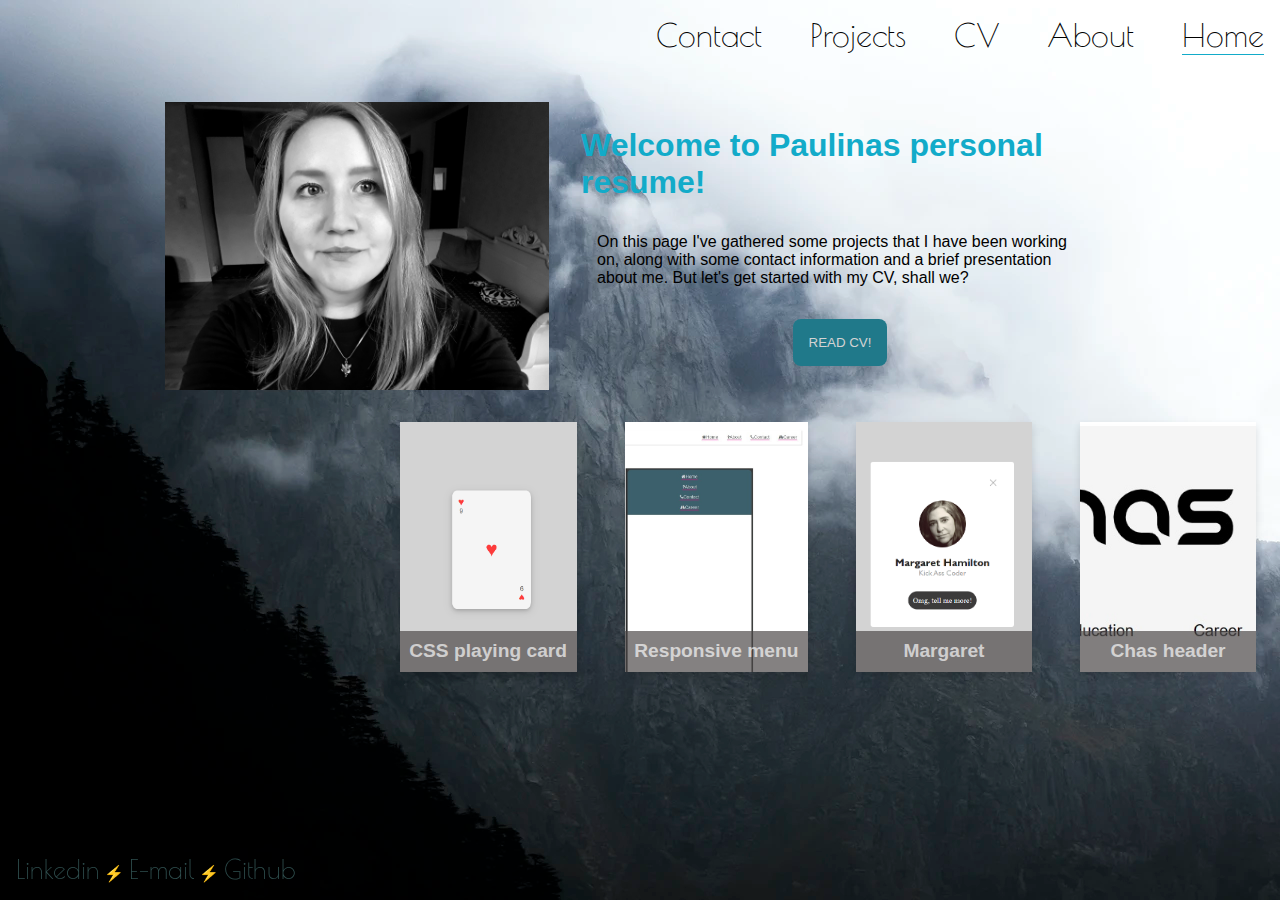
<file: index.html>
<!DOCTYPE html>
<html lang="en">
  <head>
    <meta charset="UTF-8" />
    <meta name="viewport" content="width=device-width, initial-scale=1.0" />
    <meta
      name="description"
      content="I'm a Fullstack JavaScript student - Check out my projects, resume and contact me!"
    />
    <link rel="stylesheet" href="./css/main.css" />
    <link rel="preconnect" href="https://fonts.googleapis.com" />
    <link rel="preconnect" href="https://fonts.gstatic.com" crossorigin />
    <link
      href="https://fonts.googleapis.com/css2?family=Poiret+One&display=swap"
      rel="stylesheet"
    />
    <title>Welcome to Paulinas personal resume! | Frontpage</title>
  </head>
  <body>
    <header>
      <nav class="nav-bar">
        <ul class="nav-list">
          <li class="nav-text">
            <a href="contact.html" class="nav-link">Contact</a>
          </li>
          <li class="nav-text">
            <a href="projects.html" class="nav-link">Projects</a>
          </li>
          <li class="nav-text"><a href="cv.html" class="nav-link">CV</a></li>
          <li class="nav-text">
            <a href="about.html" class="nav-link">About</a>
          </li>
          <li class="nav-text">
            <a href="index.html" class="current nav-link">Home</a>
          </li>
        </ul>
      </nav>
    </header>
    <main>
      <div class="profile">
        <img
          src="img/paulina_profile.jpg"
          alt="Paulinas Profilbild"
          class="profile-img"
        />
        <section class="profile-text">
          <h1 class="profile-heading">Welcome to Paulinas personal resume!</h1>
          <p class="profile-description">
            On this page I've gathered some projects that I have been working
            on, along with some contact information and a brief presentation
            about me. But let's get started with my CV, shall we?
          </p>

          <form action="cv.html">
            <button type="submit">READ CV!</button>
          </form>
        </section>
      </div>

      <div class="projects">
        <section class="project project-1">
          <div class="project-img1">
            <div class="card-text">
              <a href="projects.html" class="project-link"
                ><h2>CSS playing card</h2></a
              >
            </div>
          </div>
        </section>
        <section class="project project-2">
          <div class="project-img2">
            <div class="card-text">
              <a href="projects.html" class="project-link"
                ><h2>Responsive menu</h2></a
              >
            </div>
          </div>
        </section>
        <section class="project project-3">
          <div class="project-img3">
            <div class="card-text">
              <a href="projects.html" class="project-link"><h2>Margaret</h2></a>
            </div>
          </div>
        </section>
        <section class="project project-4">
          <div class="project-img4">
            <div class="card-text">
              <a href="projects.html" class="project-link"
                ><h2>Chas header</h2></a
              >
            </div>
          </div>
        </section>
      </div>
    </main>

    <footer id="footer">
      <a
        href="https://www.linkedin.com/in/paulina-kattilavaara-303813292/"
        target="_blank"
        class="footer-link"
        >Linkedin</a
      >
      &#9889;
      <a
        href="mailto:paulina.kattilavaara@chasacademy.se"
        target="_blank"
        class="footer-link"
        >E-mail</a
      >
      &#9889;
      <a
        href="https://github.com/paulinakattilavaara"
        target="_blank"
        class="footer-link"
        >Github</a
      >
    </footer>
  </body>
</html>
</file>
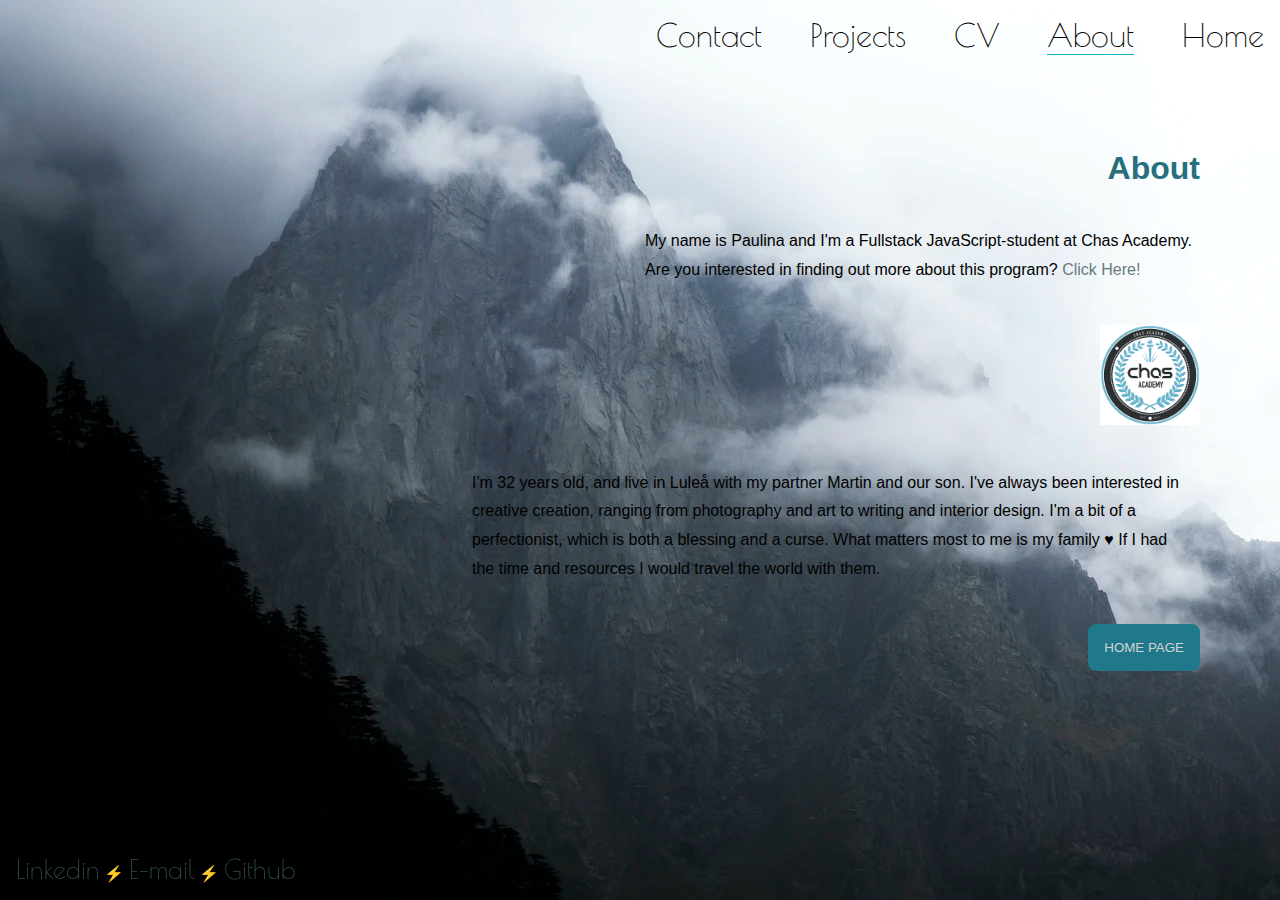
<file: about.html>
<!DOCTYPE html>
<html lang="en">
  <head>
    <meta charset="UTF-8" />
    <meta name="viewport" content="width=device-width, initial-scale=1.0" />
    <meta
      name="description"
      content="I'm Paulina, a Fullstack JavaScript student. Want to know more?"
    />
    <link rel="stylesheet" href="./css/main.css" />
    <link rel="stylesheet" href="./css/subpage.css" />
    <link rel="stylesheet" href="./css/about.css" />
    <link rel="preconnect" href="https://fonts.googleapis.com" />
    <link rel="preconnect" href="https://fonts.gstatic.com" crossorigin />
    <link
      href="https://fonts.googleapis.com/css2?family=Poiret+One&display=swap"
      rel="stylesheet"
    />
    <title>Welcome to Paulinas personal resume! | About Me</title>
  </head>
  <body>
    <header>
      <nav class="nav-bar">
        <ul class="nav-list">
          <li class="nav-text">
            <a href="contact.html" class="nav-link">Contact</a>
          </li>
          <li class="nav-text">
            <a href="projects.html" class="nav-link">Projects</a>
          </li>
          <li class="nav-text"><a href="cv.html" class="nav-link">CV</a></li>
          <li class="nav-text">
            <a href="about.html" class="current nav-link">About</a>
          </li>
          <li class="nav-text">
            <a href="index.html" class="nav-link">Home</a>
          </li>
        </ul>
      </nav>
    </header>
    <main>
      <article class="subpage">
        <div class="about">
          <h1 class="subpage-heading">About</h1>
          <p class="subpage-text">
            My name is Paulina and I'm a Fullstack JavaScript-student at Chas
            Academy. <br />Are you interested in finding out more about this
            program?
            <a
              class="contact-link"
              href="https://chasacademy.se/program/fullstackutvecklare-javascript-flera-studieorter"
              target="_blank"
              >Click Here!</a
            >
          </p>

          <a
            href="https://chasacademy.se/program/fullstackutvecklare-javascript-flera-studieorter"
            target="_blank"
          >
            <img src="img/chas.png" alt="Chas Logo" class="chas-logo"
          /></a>
          <div class="about-me">
            <p class="subpage-text">
              I'm 32 years old, and live in Luleå with my partner Martin and our
              son. I've always been interested in creative creation, ranging
              from photography and art to writing and interior design. I'm a bit
              of a perfectionist, which is both a blessing and a curse. What
              matters most to me is my family &#9829; If I had the time and
              resources I would travel the world with them.
            </p>
          </div>
        </div>
        <form action="index.html" class="subpage-button">
          <button type="submit">HOME PAGE</button>
        </form>
      </article>
    </main>

    <footer id="footer">
      <a
        href="https://www.linkedin.com/in/paulina-kattilavaara-303813292/"
        target="_blank"
        class="footer-link"
        >Linkedin</a
      >
      &#9889;
      <a
        href="mailto:paulina.kattilavaara@chasacademy.se"
        target="_blank"
        class="footer-link"
        >E-mail</a
      >
      &#9889;
      <a
        href="https://github.com/paulinakattilavaara"
        target="_blank"
        class="footer-link"
        >Github</a
      >
    </footer>
  </body>
</html>
</file>
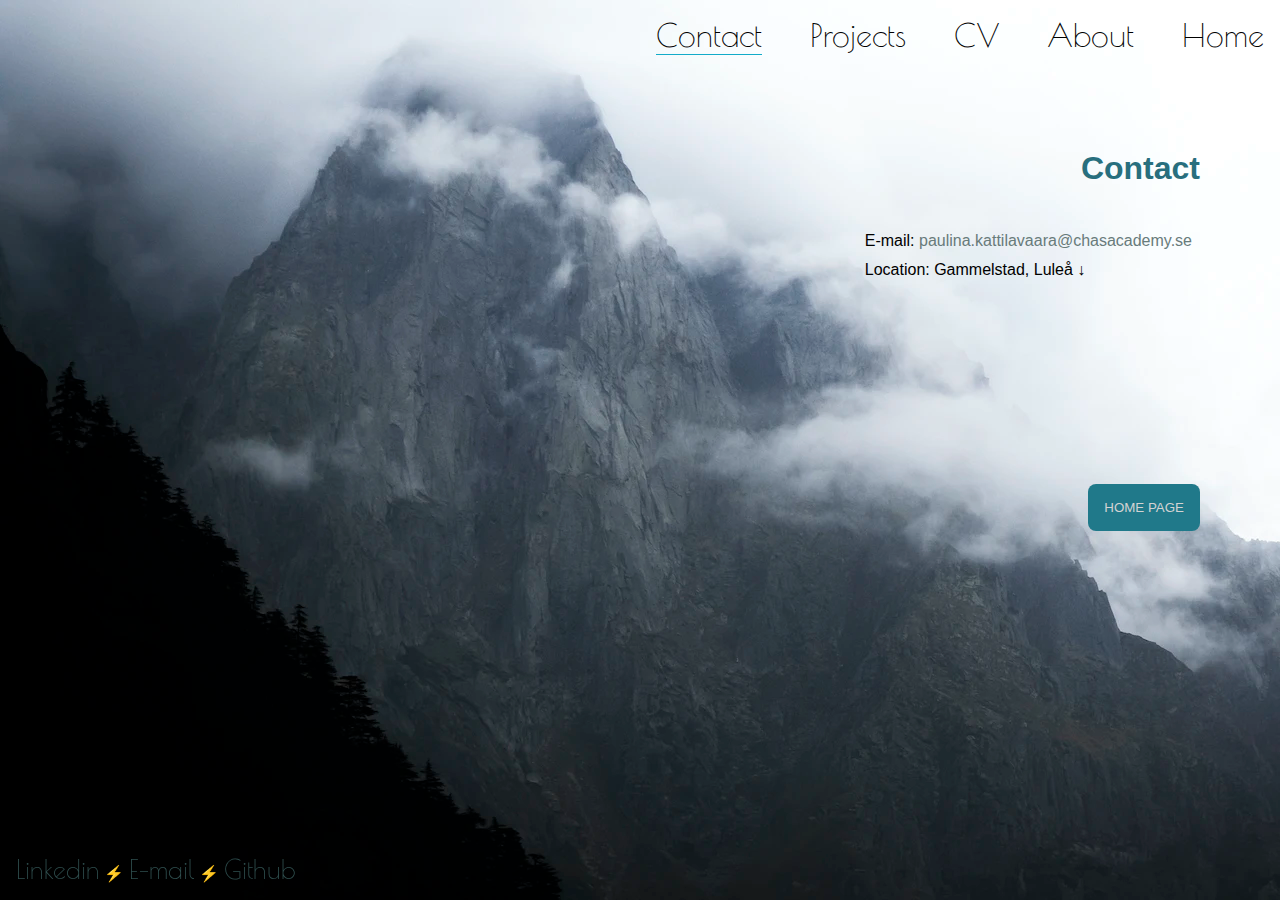
<file: contact.html>
<!DOCTYPE html>
<html lang="en">
  <head>
    <meta charset="UTF-8" />
    <meta name="viewport" content="width=device-width, initial-scale=1.0" />
    <meta
      name="description"
      content="Do you want to collab? Get in touch with me here!"
    />
    <link rel="stylesheet" href="./css/main.css" />
    <link rel="stylesheet" href="./css/subpage.css" />
    <link rel="stylesheet" href="./css/contact.css" />
    <link rel="preconnect" href="https://fonts.googleapis.com" />
    <link rel="preconnect" href="https://fonts.gstatic.com" crossorigin />
    <link
      href="https://fonts.googleapis.com/css2?family=Poiret+One&display=swap"
      rel="stylesheet"
    />
    <title>Welcome to Paulinas personal resume! | Contact Me!</title>
  </head>
  <body>
    <header>
      <nav class="nav-bar">
        <ul class="nav-list">
          <li class="nav-text">
            <a href="contact.html" class="current nav-link">Contact</a>
          </li>
          <li class="nav-text">
            <a href="projects.html" class="nav-link">Projects</a>
          </li>
          <li class="nav-text"><a href="cv.html" class="nav-link">CV</a></li>
          <li class="nav-text">
            <a href="about.html" class="nav-link">About</a>
          </li>
          <li class="nav-text">
            <a href="index.html" class="nav-link">Home</a>
          </li>
        </ul>
      </nav>
    </header>

    <main>
      <article class="subpage">
        <h1 class="subpage-heading">Contact</h1>
        <p class="subpage-text">
          E-mail:
          <a
            href="mailto:paulina.kattilavaara@chasacademy.se"
            target="_blank"
            class="contact-link"
            >paulina.kattilavaara@chasacademy.se</a
          ><br />
          Location: Gammelstad, Luleå &darr;
          <br />
          <iframe
            src="https://www.google.com/maps/embed?pb=!1m18!1m12!1m3!1d12718.665963816387!2d21.974229560230064!3d65.64209497113706!2m3!1f0!2f0!3f0!3m2!1i1024!2i768!4f13.1!3m3!1m2!1s0x467f6678d910b155%3A0xccd5b173810ce78e!2s954%2031%20Gammelstad!5e1!3m2!1ssv!2sse!4v1695384422062!5m2!1ssv!2sse"
            style="border: 0"
            allowfullscreen=""
            loading="lazy"
            referrerpolicy="no-referrer-when-downgrade"
          ></iframe>
          <br />
        </p>
        <form action="index.html" class="subpage-button">
          <button type="submit">HOME PAGE</button>
        </form>
      </article>
    </main>

    <footer id="footer">
      <a
        href="https://www.linkedin.com/in/paulina-kattilavaara-303813292/"
        target="_blank"
        class="footer-link"
        >Linkedin</a
      >
      &#9889;
      <a
        href="mailto:paulina.kattilavaara@chasacademy.se"
        target="_blank"
        class="footer-link"
        >E-mail</a
      >
      &#9889;
      <a
        href="https://github.com/paulinakattilavaara"
        target="_blank"
        class="footer-link"
        >Github</a
      >
    </footer>
  </body>
</html>
</file>
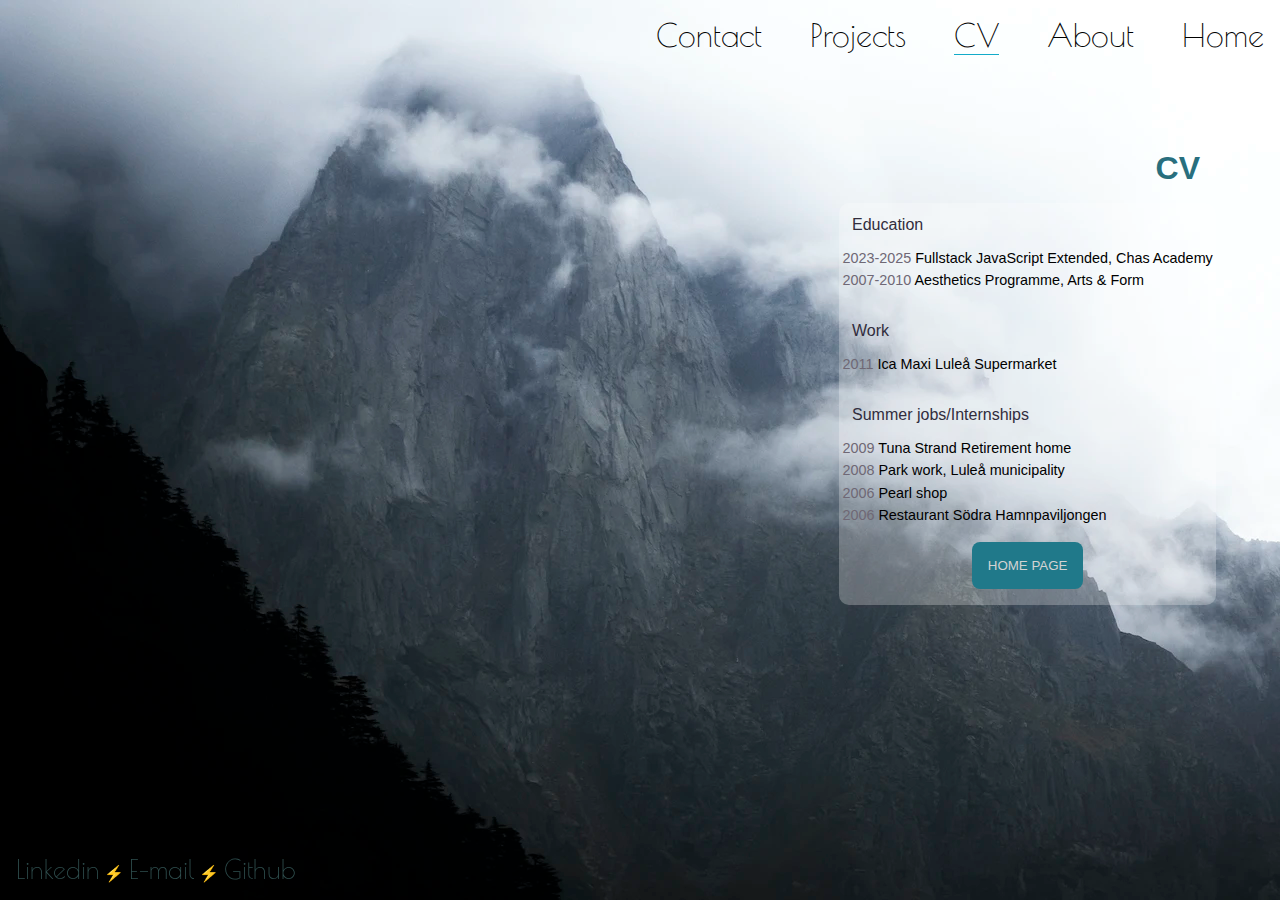
<file: cv.html>
<!DOCTYPE html>
<html lang="en">
  <head>
    <meta charset="UTF-8" />
    <meta name="viewport" content="width=device-width, initial-scale=1.0" />
    <meta
      name="description"
      content="Read my resume and see if you can stay awake!"
    />
    <link rel="stylesheet" href="./css/main.css" />
    <link rel="stylesheet" href="./css/subpage.css" />
    <link rel="stylesheet" href="./css/cv.css" />
    <link rel="preconnect" href="https://fonts.googleapis.com" />
    <link rel="preconnect" href="https://fonts.gstatic.com" crossorigin />
    <link
      href="https://fonts.googleapis.com/css2?family=Poiret+One&display=swap"
      rel="stylesheet"
    />
    <title>Welcome to Paulinas personal resume! | My CV</title>
  </head>
  <body>
    <header>
      <nav class="nav-bar">
        <ul class="nav-list">
          <li class="nav-text">
            <a href="contact.html" class="nav-link">Contact</a>
          </li>
          <li class="nav-text">
            <a href="projects.html" class="nav-link">Projects</a>
          </li>
          <li class="nav-text">
            <a href="cv.html" class="current nav-link">CV</a>
          </li>
          <li class="nav-text">
            <a href="about.html" class="nav-link">About</a>
          </li>
          <li class="nav-text">
            <a href="index.html" class="nav-link">Home</a>
          </li>
        </ul>
      </nav>
    </header>

    <main>
      <article class="subpage">
        <h1 class="subpage-heading">CV</h1>
        <div class="cv">
          <p class="cv-category">Education</p>
          <ul class="cv-ul">
            <li class="cv-li">
              <p class="cv-text">
                <span class="nr">2023-2025</span> Fullstack JavaScript Extended,
                Chas Academy
              </p>
            </li>
            <li class="cv-li">
              <p class="cv-text">
                <span class="nr">2007-2010</span> Aesthetics Programme, Arts &
                Form
              </p>
            </li>
          </ul>
          <br />
          <p class="cv-category">Work</p>
          <ul class="cv-ul">
            <li class="cv-li">
              <p class="cv-text">
                <span class="nr">2011</span> Ica Maxi Luleå Supermarket
              </p>
            </li>
          </ul>
          <br />
          <p class="cv-category">Summer jobs/Internships</p>
          <ul class="cv-ul">
            <li class="cv-li">
              <p class="cv-text">
                <span class="nr">2009</span> Tuna Strand Retirement home
              </p>
            </li>
            <li class="cv-li">
              <p class="cv-text">
                <span class="nr">2008</span> Park work, Luleå municipality
              </p>
            </li>
            <li class="cv-li">
              <p class="cv-text"><span class="nr">2006</span> Pearl shop</p>
            </li>
            <li class="cv-li">
              <p class="cv-text">
                <span class="nr">2006</span> Restaurant Södra Hamnpaviljongen
              </p>
            </li>
          </ul>

          <form action="index.html" class="subpage-button">
            <button type="submit">HOME PAGE</button>
          </form>
        </div>
      </article>
    </main>
    <footer id="footer">
      <a
        href="https://www.linkedin.com/in/paulina-kattilavaara-303813292/"
        target="_blank"
        class="footer-link"
        >Linkedin</a
      >
      &#9889;
      <a
        href="mailto:paulina.kattilavaara@chasacademy.se"
        target="_blank"
        class="footer-link"
        >E-mail</a
      >
      &#9889;
      <a
        href="https://github.com/paulinakattilavaara"
        target="_blank"
        class="footer-link"
        >Github</a
      >
    </footer>
  </body>
</html>
</file>
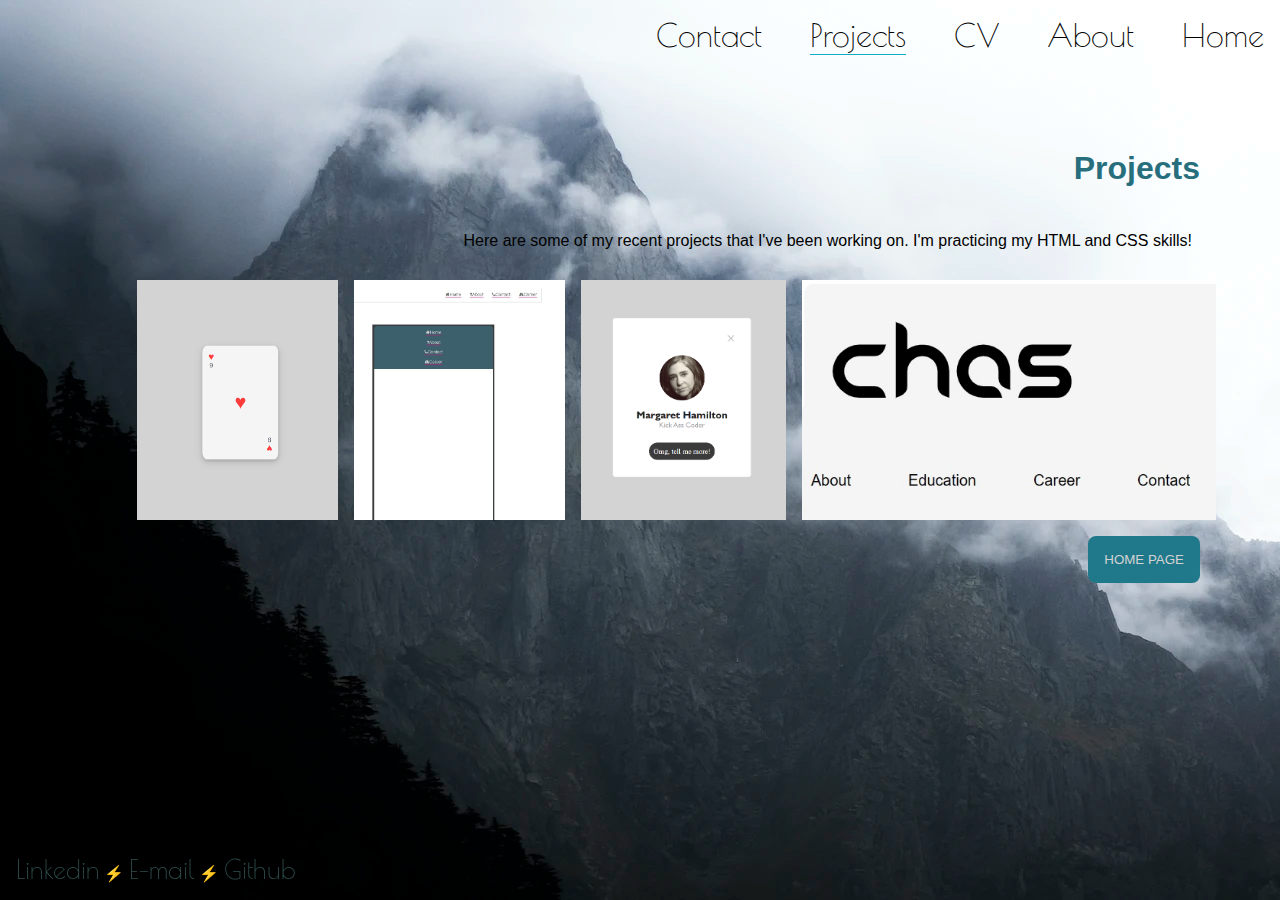
<file: projects.html>
<!DOCTYPE html>
<html lang="en">
  <head>
    <meta charset="UTF-8" />
    <meta name="viewport" content="width=device-width, initial-scale=1.0" />
    <meta
      name="description"
      content="Check out my HTML and CSS projects! Let me know what you think!"
    />
    <link rel="stylesheet" href="./css/main.css" />
    <link rel="stylesheet" href="./css/subpage.css" />
    <link rel="stylesheet" href="./css/projects.css" />
    <link rel="preconnect" href="https://fonts.googleapis.com" />
    <link rel="preconnect" href="https://fonts.gstatic.com" crossorigin />
    <link
      href="https://fonts.googleapis.com/css2?family=Poiret+One&display=swap"
      rel="stylesheet"
    />
    <title>Welcome to Paulinas personal resume! | My Projects</title>
  </head>
  <body>
    <header>
      <nav class="nav-bar">
        <ul class="nav-list">
          <li class="nav-text">
            <a href="contact.html" class="nav-link">Contact</a>
          </li>
          <li class="nav-text">
            <a href="projects.html" class="current nav-link">Projects</a>
          </li>
          <li class="nav-text"><a href="cv.html" class="nav-link">CV</a></li>
          <li class="nav-text">
            <a href="about.html" class="nav-link">About</a>
          </li>
          <li class="nav-text">
            <a href="index.html" class="nav-link">Home</a>
          </li>
        </ul>
      </nav>
    </header>

    <main>
      <article class="subpage">
        <h1 class="subpage-heading">Projects</h1>
        <p class="subpage-text">
          Here are some of my recent projects that I've been working on. I'm
          practicing my HTML and CSS skills!
        </p>
        <div class="project-page-img-container">
          <img
            src="img/playing_card.png"
            alt="Image of my CSS Playing card"
            class="project-page-img"
          />
          <img
            src="img/responsive_menu.jpg"
            alt="Image of my responsive menu"
            class="project-page-img"
          />
          <img
            src="img/margaret.png"
            alt="Image of my css card"
            class="project-page-img"
          />
          <img
            src="img/chas_header.jpg"
            alt="Image of my header"
            class="project-page-img"
          />
        </div>
        <form action="index.html" class="subpage-button">
          <button type="submit">HOME PAGE</button>
        </form>
      </article>
    </main>

    <footer id="footer">
      <a
        href="https://www.linkedin.com/in/paulina-kattilavaara-303813292/"
        target="_blank"
        class="footer-link"
        >Linkedin</a
      >
      &#9889;
      <a
        href="mailto:paulina.kattilavaara@chasacademy.se"
        target="_blank"
        class="footer-link"
        >E-mail</a
      >
      &#9889;
      <a
        href="https://github.com/paulinakattilavaara"
        target="_blank"
        class="footer-link"
        >Github</a
      >
    </footer>
  </body>
</html>
</file>
<file: css/main.css>
* {
  box-sizing: border-box;
  margin: 0;
  padding: 0;
}

body {
  background-image: url(../img/bakgrund3.webp);
  font-family: Helvetica, sans-serif;
}

/* HEADER/NAVBAR */

.nav-bar {
  padding: 1rem;
}

.current {
  border-bottom: 0.1rem solid rgb(18, 171, 201);
}

.nav-list {
  list-style: none;
  display: flex;
  flex-flow: row wrap;
  justify-content: flex-end;
  gap: 3rem;
}

.nav-link {
  color: black;
  text-decoration: none;
  font-family: "Poiret One";
  font-size: 2rem;
}

.nav-link:hover {
  color: gray;
}

/* MY PROFILE - HOMEPAGE */

.profile {
  padding: 2rem 0;
  display: flex;
  flex-flow: row wrap;
  justify-content: center;
  align-items: center;
  gap: 1rem;
}

.profile-img {
  width: 30%;
  height: auto;
}

.profile-text {
  display: flex;
  justify-content: center;
  align-items: center;
  flex-flow: column wrap;
  max-width: 550px;
}

.profile-heading {
  color: rgb(18, 171, 201);
  padding: 1rem;
}

.profile-description {
  margin: 1rem 2rem;
}

button {
  border: none;
  background-color: rgb(32, 121, 138);
  color: lightgray;
  padding: 1rem;
  border-radius: 8px;
  margin: 1rem;
}

button:hover {
  color: rgb(141, 134, 134);
  animation-name: button-animation;
  animation-duration: 0.5s;
  animation-timing-function: ease-in-out;
  animation-direction: alternate-reverse;
}

/* MY PROJECTS - HOMEPAGE */

.projects {
  display: flex;
  flex-flow: wrap;
  justify-content: flex-end;
  gap: 3rem;
  margin-right: 1.5rem;
}

.projects h2 {
  background-color: rgba(72, 68, 68, 0.673);
  color: #ffffffac;
  font-size: 1.2rem;
}

.project-img1,
.project-img2,
.project-img3,
.project-img4 {
  max-height: 300px;
  min-height: 250px;
  min-width: 11rem;
  display: flex;
  flex-direction: row;
  align-items: flex-end;
  box-shadow: 0 4px 8px 0 rgba(0, 0, 0, 0.129);
  background-size: cover;
  background-position: center;
}

.project-img1 {
  background-image: url(../img/playing_card.png);
}

.project-img2 {
  background-image: url(../img/responsive_menu.jpg);
}

.project-img3 {
  background-image: url(../img/margaret.png);
}

.project-img4 {
  background-image: url(../img/chas_header.jpg);
}

.card-text {
  width: 100%;
  text-align: center;
}

.card-text h2 {
  padding: 0.6rem;
}

.card-text h2:hover {
  color: rgb(55, 58, 61);
}

.project-link {
  text-decoration: none;
}

/* FOOTER */

footer {
  padding: 1rem;
  bottom: 0;
  position: fixed;
}

.footer-link {
  color: darkslategray;
  text-decoration: none;
  font-family: "Poiret One";
  font-size: 1.6rem;
}

.footer-link:hover {
  color: rgb(23, 39, 39);
}

/* media queries for home page & multiple pages */

@media (max-width: 900px) {
  .project-img1,
  .project-img2,
  .project-img3,
  .project-img4 {
    min-width: 7rem;
    min-height: 120px;
    max-width: 115px;
  }

  .projects h2 {
    font-size: 1rem;
  }
}

@media (max-width: 880px) {
  .projects {
    justify-content: center;
    gap: 0.5rem;
  }
}

@media (max-width: 582px) {
  footer {
    background-color: #030303e7;
    border-radius: 10rem;
  }
}

@media (max-width: 642px) {
  .nav-list {
    gap: 1rem;
  }

  .nav-link {
    font-size: 1.5rem;
  }
}

@media (max-width: 408px) {
  .nav-link {
    font-size: 1rem;
  }
}

/* button animation */

@keyframes button-animation {
  from {
    background-color: rgb(32, 121, 138);
  }
  to {
    background-color: rgb(228, 160, 22);
    transform: scale(1.1);
  }
}
</file>
<file: css/subpage.css>
.subpage {
  margin: 2rem;
  padding: 2rem;
  display: flex;
  flex-flow: column wrap;
  align-items: flex-end;
}

.subpage-heading {
  color: rgb(40, 111, 126);
  padding: 1rem;
}

.subpage-text {
  line-height: 1.8;
  margin: 1.5rem;
}

.subpage-button {
  text-align: center;
}

@media (max-width: 720px) {
  .subpage {
    align-items: center;
    margin: 0;
    padding: 0;
  }
}
</file>
<file: css/about.css>
.about {
  display: flex;
  flex-flow: column wrap;
  align-items: flex-end;
}

.about-me {
  max-width: 60vw;
}

.chas-logo {
  max-height: 100px;
  margin: 1rem;
}

.contact-link {
  color: rgb(104, 123, 123);
  text-decoration: none;
}

.contact-link:hover {
  color: rgb(23, 39, 39);
}

@media (max-width: 880px) {
  .about {
    background-color: rgba(255, 255, 255, 0.336);
    border-radius: 10px;
    align-items: center;
  }

  .about-me {
    max-width: none;
  }

  .contact-link {
    color: rgb(46, 53, 53);
  }
}
</file>
<file: css/contact.css>
.contact-link {
  color: rgb(104, 123, 123);
  text-decoration: none;
}

.contact-link:hover {
  color: rgb(23, 39, 39);
}

@media (max-width: 880px) {
  .contact-link {
    color: rgb(46, 53, 53);
  }
}
</file>
<file: css/cv.css>
.cv {
  background-color: rgba(255, 255, 255, 0.26);
  border-radius: 10px;
}

.nr {
  color: rgb(111, 104, 117);
}

.cv-category {
  color: rgb(49, 45, 61);
  font-size: 1rem;
  margin: 0.8rem;
}

.cv-li {
  list-style: none;
}

.cv-text {
  font-size: 0.9rem;
  padding: 0.2rem;
}

@media (max-width: 880px) {
  .cv {
    background-color: rgba(255, 255, 255, 0.489);
  }
}

@media (max-width: 680px) {
  .cv {
    background-color: rgba(255, 255, 255, 0.684);
  }
  .cv-text {
    font-size: 0.6rem;
  }
}
</file>
<file: css/projects.css>
.project-page-img-container {
  display: flex;
  flex-wrap: wrap;
  gap: 1rem;
}

.project-page-img {
  max-height: 15rem;
}

@media (max-width: 1210px) {
  .project-page-img {
    max-height: 8rem;
  }
}

@media (max-width: 720px) {
  .project-page-img-container {
    flex-direction: column;
  }
  .project-page-img {
    max-width: 7rem;
  }
}
</file>
